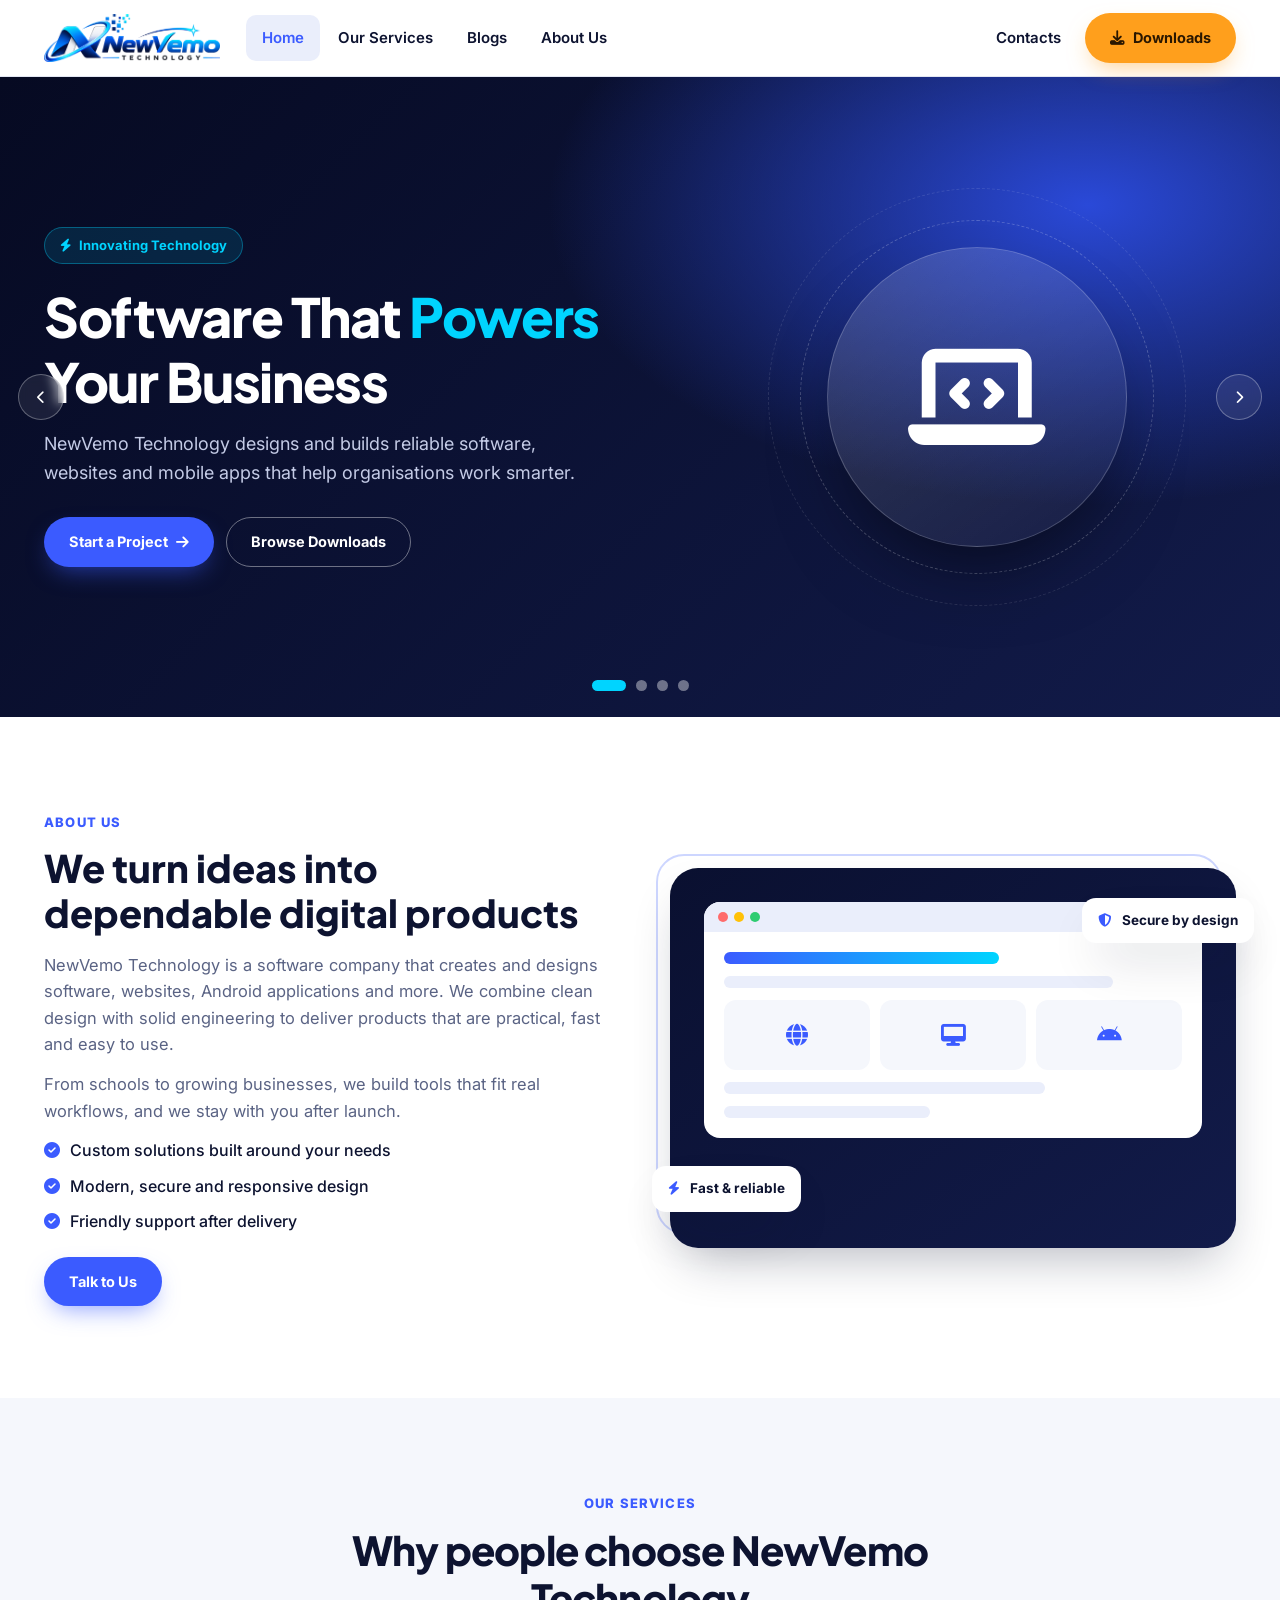
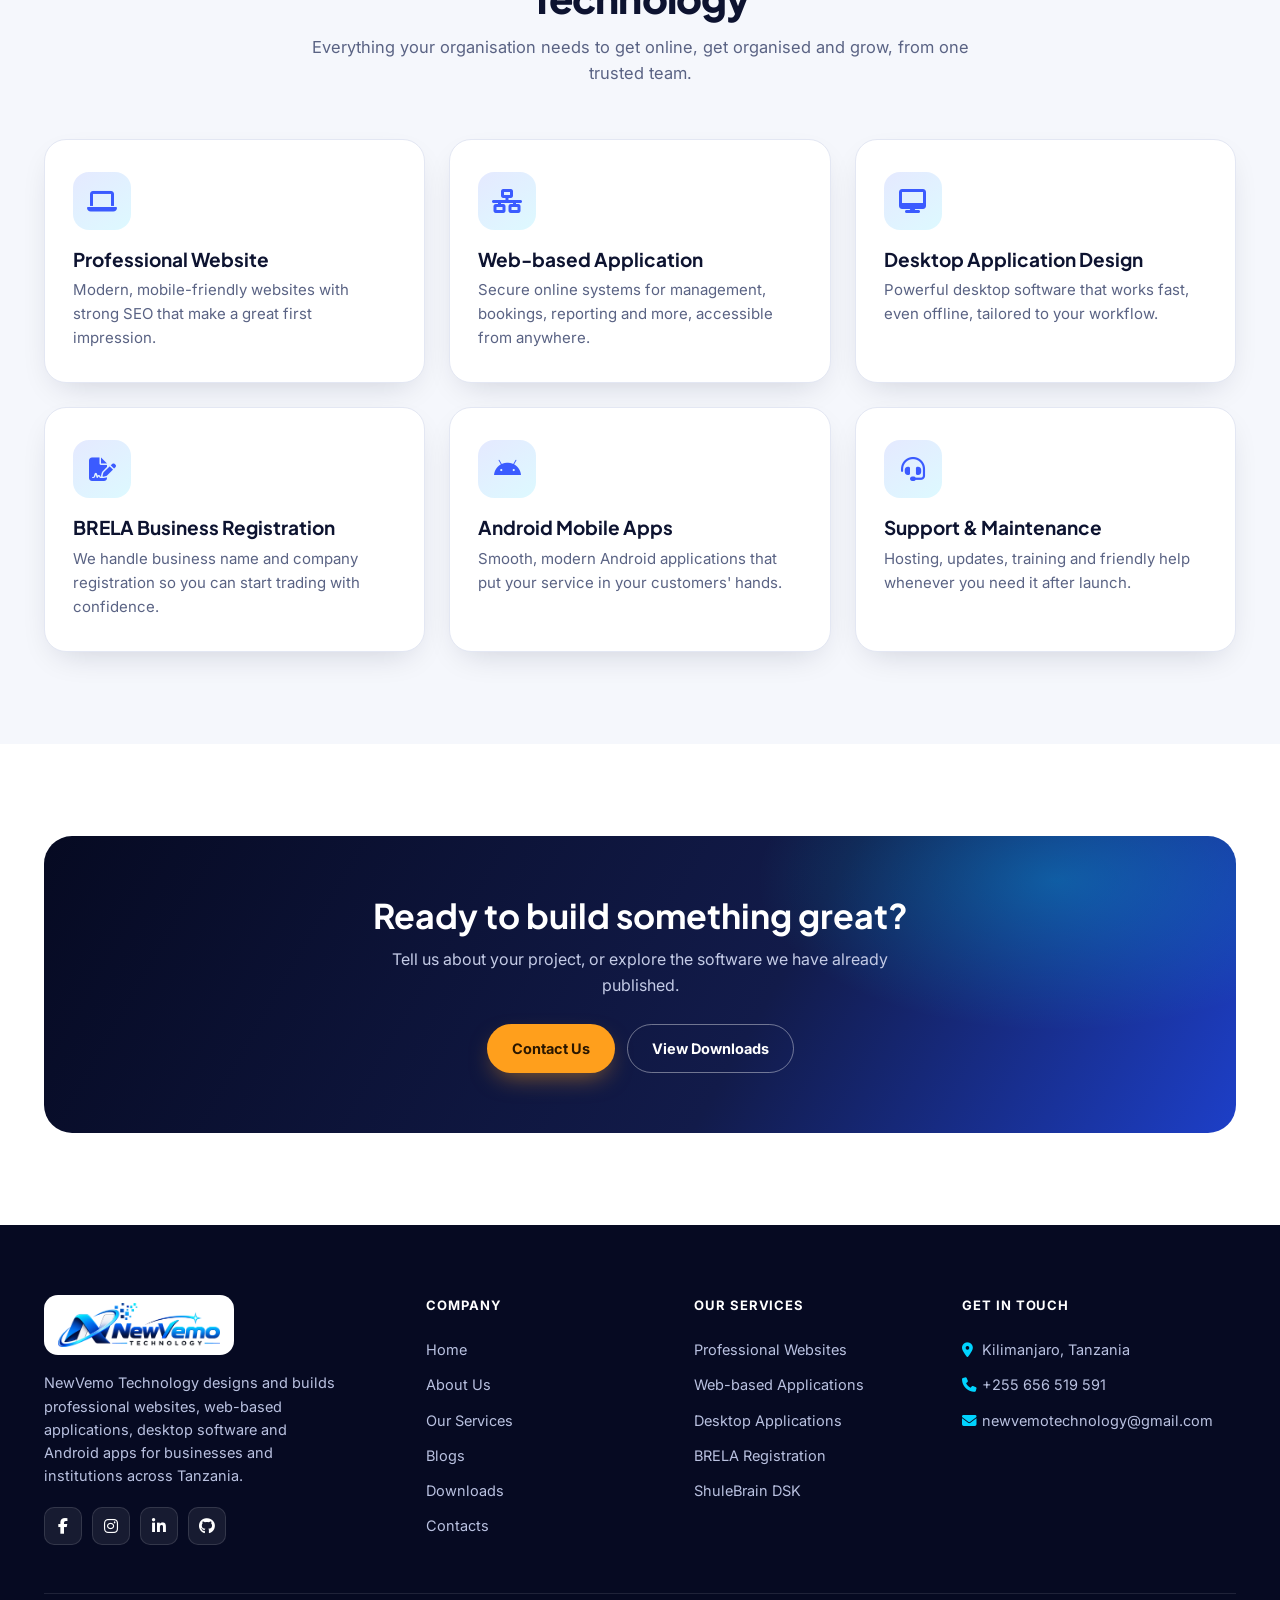
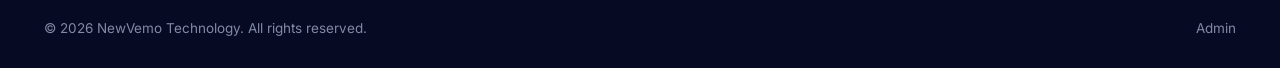
<file: index.html>
<!DOCTYPE html><html lang="en"><head><meta charset="UTF-8"><meta name="viewport" content="width=device-width,initial-scale=1"><title>NewVemo Technology | Website, Software & Android App Development in Tanzania</title><link rel="icon" type="image/png" href="assets/favicon.png"><link rel="preconnect" href="https://fonts.googleapis.com"><link rel="preconnect" href="https://fonts.gstatic.com" crossorigin><link href="https://fonts.googleapis.com/css2?family=Plus+Jakarta+Sans:wght@500;600;700;800&family=Inter:wght@400;500;600;700&display=swap" rel="stylesheet"><link rel="stylesheet" href="https://cdnjs.cloudflare.com/ajax/libs/font-awesome/6.5.1/css/all.min.css"><link rel="stylesheet" href="assets/style.css"><meta name="description" content="NewVemo Technology builds professional websites, web-based applications, desktop software and Android apps in Tanzania, and helps with BRELA business registration."><meta name="robots" content="index, follow, max-image-preview:large"><link rel="canonical" href="https://YOUR-DOMAIN/"><meta property="og:type" content="website"><meta property="og:site_name" content="NewVemo Technology"><meta property="og:title" content="NewVemo Technology | Website, Software & Android App Development in Tanzania"><meta property="og:description" content="NewVemo Technology builds professional websites, web-based applications, desktop software and Android apps in Tanzania, and helps with BRELA business registration."><meta property="og:url" content="https://YOUR-DOMAIN/"><meta property="og:image" content="https://YOUR-DOMAIN/assets/og-image.png"><meta property="og:locale" content="en_US"><meta name="twitter:card" content="summary_large_image"><meta name="twitter:title" content="NewVemo Technology | Website, Software & Android App Development in Tanzania"><meta name="twitter:description" content="NewVemo Technology builds professional websites, web-based applications, desktop software and Android apps in Tanzania, and helps with BRELA business registration."><meta name="twitter:image" content="https://YOUR-DOMAIN/assets/og-image.png"><meta name="theme-color" content="#0a1030"><script type="application/ld+json">{"@context":"https://schema.org","@graph":[{"@type":"Organization","@id":"https://YOUR-DOMAIN/#org","name":"NewVemo Technology","url":"https://YOUR-DOMAIN/","logo":"https://YOUR-DOMAIN/assets/logo.png","email":"newvemotechnology@gmail.com","telephone":"+255656519591","address":{"@type":"PostalAddress","addressRegion":"Kilimanjaro","addressCountry":"TZ"},"description":"Website design, web and desktop applications, Android apps and BRELA business registration."},{"@type":"WebSite","name":"NewVemo Technology","url":"https://YOUR-DOMAIN/","publisher":{"@id":"https://YOUR-DOMAIN/#org"}}]}</script></head><body><section class="hero" data-slider style="padding:0">
<div class="sl s1 on"><div class="wrap sg"><div><span class="tag"><i class="fa-solid fa-bolt"></i>Innovating Technology</span><h1>Software That <em>Powers</em> Your Business</h1><p>NewVemo Technology designs and builds reliable software, websites and mobile apps that help organisations work smarter.</p><div class="sc"><a class="btn bp" href="contact.html">Start a Project <i class="fa-solid fa-arrow-right"></i></a><a class="btn bg" href="downloads.html">Browse Downloads</a></div></div><div class="sv"><div class="orb"><i class="fa-solid fa-laptop-code"></i></div></div></div></div>
<div class="sl s2"><div class="wrap sg"><div><span class="tag"><i class="fa-solid fa-globe"></i>Web Solutions</span><h2>Professional <em>Websites</em> &amp; Web Apps</h2><p>Fast, secure and beautifully designed websites and web-based systems that represent your brand and serve your customers.</p><div class="sc"><a class="btn bp" href="contact.html">Get a Website</a><a class="btn bg" href="blogs.html">Read our Blog</a></div></div><div class="sv"><div class="orb"><i class="fa-solid fa-globe"></i></div></div></div></div>
<div class="sl s3"><div class="wrap sg"><div><span class="tag"><i class="fa-solid fa-desktop"></i>Desktop &amp; Mobile</span><h2>Desktop &amp; <em>Android</em> Applications</h2><p>Custom desktop software and mobile apps built around the way you work, including tools that run offline.</p><div class="sc"><a class="btn bp" href="contact.html">Request an App</a><a class="btn bg" href="downloads.html">Download Software</a></div></div><div class="sv"><div class="orb"><i class="fa-brands fa-android"></i></div></div></div></div>
<div class="sl s4"><div class="wrap sg"><div><span class="tag"><i class="fa-solid fa-building-columns"></i>Business Support</span><h2>BRELA <em>Business Registration</em> Made Easy</h2><p>Start your company the right way. We guide you through business name and company registration from start to finish.</p><div class="sc"><a class="btn bp" href="contact.html">Register Your Business</a><a class="btn bg" href="index.html#why">Why NewVemo</a></div></div><div class="sv"><div class="orb"><i class="fa-solid fa-file-signature"></i></div></div></div></div>
<button class="ar al" aria-label="Previous"><i class="fa-solid fa-chevron-left"></i></button><button class="ar arr" aria-label="Next"><i class="fa-solid fa-chevron-right"></i></button><div class="dots"></div></section>
<section id="about"><div class="wrap ab"><div class="rv"><small>About Us</small><h2>We turn ideas into dependable digital products</h2><p>NewVemo Technology is a software company that creates and designs software, websites, Android applications and more. We combine clean design with solid engineering to deliver products that are practical, fast and easy to use.</p><p>From schools to growing businesses, we build tools that fit real workflows, and we stay with you after launch.</p><ul class="ck"><li><i class="fa-solid fa-circle-check"></i>Custom solutions built around your needs</li><li><i class="fa-solid fa-circle-check"></i>Modern, secure and responsive design</li><li><i class="fa-solid fa-circle-check"></i>Friendly support after delivery</li></ul><a class="btn bp" href="contact.html" style="margin-top:12px">Talk to Us</a></div>
<div class="av rv"><div class="win"><div class="wb"><i></i><i></i><i></i></div><div class="wc"><div class="bar b"></div><div class="bar" style="width:85%"></div><div class="gr3"><div><i class="fa-solid fa-globe"></i></div><div><i class="fa-solid fa-desktop"></i></div><div><i class="fa-brands fa-android"></i></div></div><div class="bar" style="width:70%"></div><div class="bar" style="width:45%"></div></div></div><div class="fc f1"><i class="fa-solid fa-shield-halved"></i>Secure by design</div><div class="fc f2"><i class="fa-solid fa-bolt"></i>Fast &amp; reliable</div></div></div></section>
<section class="alt" id="why"><div class="wrap"><div class="sh rv"><small>Our Services</small><h2>Why people choose NewVemo Technology</h2><p>Everything your organisation needs to get online, get organised and grow, from one trusted team.</p></div><div class="fg">
<div class="fk rv"><div class="fi"><i class="fa-solid fa-laptop"></i></div><h3>Professional Website</h3><p>Modern, mobile-friendly websites with strong SEO that make a great first impression.</p></div>
<div class="fk rv"><div class="fi"><i class="fa-solid fa-network-wired"></i></div><h3>Web-based Application</h3><p>Secure online systems for management, bookings, reporting and more, accessible from anywhere.</p></div>
<div class="fk rv"><div class="fi"><i class="fa-solid fa-desktop"></i></div><h3>Desktop Application Design</h3><p>Powerful desktop software that works fast, even offline, tailored to your workflow.</p></div>
<div class="fk rv"><div class="fi"><i class="fa-solid fa-file-signature"></i></div><h3>BRELA Business Registration</h3><p>We handle business name and company registration so you can start trading with confidence.</p></div>
<div class="fk rv"><div class="fi"><i class="fa-brands fa-android"></i></div><h3>Android Mobile Apps</h3><p>Smooth, modern Android applications that put your service in your customers' hands.</p></div>
<div class="fk rv"><div class="fi"><i class="fa-solid fa-headset"></i></div><h3>Support &amp; Maintenance</h3><p>Hosting, updates, training and friendly help whenever you need it after launch.</p></div></div></div></section>
<section><div class="wrap"><div class="cta rv"><h2>Ready to build something great?</h2><p>Tell us about your project, or explore the software we have already published.</p><div style="display:flex;gap:12px;justify-content:center;flex-wrap:wrap"><a class="btn bo" href="contact.html">Contact Us</a><a class="btn bg" href="downloads.html">View Downloads</a></div></div></div></section>
<footer id="ftr"></footer><script src="assets/config.js"></script><script src="assets/layout.js"></script></body></html>
</file>
<file: assets/style.css>
:root{--n9:#060a22;--n8:#0a1030;--n7:#121b4a;--b:#3b5bff;--b2:#2745e6;--c:#00d4ff;--o:#ff9f1c;--ink:#0d1330;--mu:#5a6384;--ln:#e3e7f3;--p0:#fff;--p1:#f5f7fc;--p2:#eaeefb;--sh:0 12px 34px -14px rgba(13,19,48,.2);--sh2:0 24px 50px -16px rgba(13,19,48,.3)}
*{box-sizing:border-box;margin:0;padding:0}html{scroll-behavior:smooth}
body{font-family:Inter,system-ui,sans-serif;color:var(--ink);background:#fff;-webkit-font-smoothing:antialiased;overflow-x:hidden;line-height:1.6}
h1,h2,h3,h4{font-family:'Plus Jakarta Sans',Inter,sans-serif;line-height:1.2}a{text-decoration:none;color:inherit}ul{list-style:none}button{font-family:inherit;cursor:pointer}img{max-width:100%}
.wrap{max-width:1240px;margin:auto;padding:0 24px}:focus-visible{outline:2px solid var(--b);outline-offset:3px}
.nb{position:sticky;top:0;z-index:100;background:rgba(255,255,255,.92);backdrop-filter:blur(10px);border-bottom:1px solid var(--ln);transition:box-shadow .2s}
.ni{max-width:1240px;margin:auto;padding:0 24px;height:76px;display:flex;align-items:center;gap:26px}
.brand{display:flex;align-items:center;gap:10px}.bm{width:42px;height:42px;border-radius:12px;background:linear-gradient(135deg,var(--b),var(--c));color:#fff;display:grid;place-items:center;font:800 16px 'Plus Jakarta Sans'}
.bw{font:800 21px 'Plus Jakarta Sans';letter-spacing:-.02em;color:var(--n8)}.bw b{color:var(--b)}.brand small{font-size:10.5px;font-weight:700;letter-spacing:.14em;text-transform:uppercase;color:var(--mu);margin-left:-4px;align-self:flex-end;padding-bottom:6px}
.nm{display:flex;gap:2px}.nl{padding:11px 16px;border-radius:10px;font-weight:600;font-size:15px;transition:.15s}.nl:hover,.nl.on{background:var(--p2);color:var(--b)}
.na{margin-left:auto;display:flex;align-items:center;gap:8px}.hb{display:none;width:44px;height:44px;border:1px solid var(--ln);border-radius:10px;background:#fff;font-size:18px}
.btn{display:inline-flex;align-items:center;justify-content:center;gap:8px;padding:12px 24px;border-radius:999px;font-weight:700;font-size:14.5px;border:1px solid transparent;transition:.18s;white-space:nowrap}
.btn:hover{transform:translateY(-2px)}.bp{background:var(--b);color:#fff;box-shadow:0 10px 24px -8px rgba(59,91,255,.6)}.bp:hover{background:var(--b2)}
.bo{background:var(--o);color:#2a1700;box-shadow:0 10px 24px -8px rgba(255,159,28,.55)}.bg{border-color:rgba(255,255,255,.4);color:#fff}.bg:hover{background:rgba(255,255,255,.12)}.bl{border-color:var(--ln);background:#fff}
.dr{position:fixed;inset:0;z-index:200;background:#fff;transform:translateX(100%);transition:.3s;padding:20px}.dr.on{transform:none}.dr a.nl{display:block;font-size:17px;padding:16px;border-bottom:1px solid var(--ln);border-radius:0}.dh{display:flex;justify-content:space-between;align-items:center;margin-bottom:10px}
.hero{position:relative;height:clamp(520px,78vh,640px);background:var(--n8);color:#fff;overflow:hidden}
.sl{position:absolute;inset:0;opacity:0;visibility:hidden;transition:opacity 1.1s ease,visibility 1.1s;display:flex;align-items:center}.sl.on{opacity:1;visibility:visible;z-index:2}
.s1{background:radial-gradient(900px 500px at 85% 20%,#2a49d8 0,transparent 60%),linear-gradient(135deg,var(--n9),var(--n7))}.s2{background:radial-gradient(800px 500px at 15% 90%,#0aa7c9 0,transparent 60%),linear-gradient(135deg,#071a3a,#0e2c63)}.s3{background:radial-gradient(800px 500px at 80% 80%,#7c3aed 0,transparent 60%),linear-gradient(135deg,#0b0f2e,#1b1a5e)}.s4{background:radial-gradient(800px 500px at 20% 20%,#ff9f1c55 0,transparent 60%),linear-gradient(135deg,#0a1030,#16255e)}
.sg{display:grid;grid-template-columns:1.1fr .9fr;gap:40px;align-items:center;width:100%}
.tag{display:inline-flex;gap:8px;align-items:center;padding:7px 15px;border-radius:999px;background:rgba(0,212,255,.12);border:1px solid rgba(0,212,255,.35);color:var(--c);font-size:13px;font-weight:700;margin-bottom:20px}
.sl h1,.sl h2{font-size:clamp(30px,4.6vw,54px);font-weight:800;letter-spacing:-.025em;margin-bottom:16px}.sl h1 em,.sl h2 em{font-style:normal;color:var(--c)}.sl p{font-size:18px;color:#c4cbe6;max-width:540px;margin-bottom:30px}.sc{display:flex;gap:12px;flex-wrap:wrap}
.sv{display:grid;place-items:center}.orb{width:300px;height:300px;border-radius:50%;background:linear-gradient(145deg,rgba(255,255,255,.16),rgba(255,255,255,.03));border:1px solid rgba(255,255,255,.2);display:grid;place-items:center;font-size:110px;color:#fff;position:relative;animation:fl 6s ease-in-out infinite;box-shadow:0 40px 80px -30px rgba(0,0,0,.6)}
.orb:before,.orb:after{content:"";position:absolute;border-radius:50%;border:1px dashed rgba(255,255,255,.22)}.orb:before{inset:-28px}.orb:after{inset:-60px;opacity:.5}
@keyframes fl{50%{transform:translateY(-14px)}}
.ar{position:absolute;top:50%;z-index:5;width:46px;height:46px;border-radius:50%;border:1px solid rgba(255,255,255,.3);background:rgba(255,255,255,.08);color:#fff;transform:translateY(-50%);backdrop-filter:blur(6px)}.ar:hover{background:var(--b)}.al{left:18px}.arr{right:18px}
.dots{position:absolute;bottom:26px;left:0;right:0;display:flex;justify-content:center;gap:10px;z-index:5}.dots button{width:11px;height:11px;border-radius:99px;border:0;background:rgba(255,255,255,.4);transition:.3s}.dots button.on{width:34px;background:var(--c)}
section{padding:92px 0}.alt{background:var(--p1)}.sh{max-width:700px;margin:0 auto 52px;text-align:center}.sh small{display:inline-block;font-size:13px;font-weight:800;color:var(--b);text-transform:uppercase;letter-spacing:.09em;margin-bottom:12px}.sh h2{font-size:clamp(26px,3.4vw,40px);font-weight:800;letter-spacing:-.02em;margin-bottom:12px}.sh p{color:var(--mu);font-size:16.5px}
.ab{display:grid;grid-template-columns:1fr 1fr;gap:60px;align-items:center}.ab small{color:var(--b);font-weight:800;letter-spacing:.09em;text-transform:uppercase;font-size:13px}.ab h2{font-size:clamp(26px,3.2vw,38px);margin:10px 0 16px;font-weight:800}.ab p{color:var(--mu);font-size:16.5px;margin-bottom:14px}
.ck li{display:flex;gap:10px;margin:10px 0;color:var(--ink);font-weight:500}.ck i{color:var(--b);margin-top:4px}
.av{position:relative;border-radius:28px;background:linear-gradient(145deg,var(--n8),var(--n7));padding:34px;min-height:380px;box-shadow:var(--sh2)}.av:before{content:"";position:absolute;inset:-14px 14px 14px -14px;border-radius:28px;border:2px solid var(--b);opacity:.25;z-index:-1}
.win{background:#fff;border-radius:16px;overflow:hidden}.wb{background:var(--p2);padding:10px 14px;display:flex;gap:6px}.wb i{width:10px;height:10px;border-radius:50%;background:#ff6b6b}.wb i:nth-child(2){background:#ffc107}.wb i:nth-child(3){background:#2ecc71}
.wc{padding:20px;display:grid;gap:12px}.bar{height:12px;border-radius:8px;background:var(--p2)}.bar.b{background:linear-gradient(90deg,var(--b),var(--c));width:60%}.gr3{display:grid;grid-template-columns:repeat(3,1fr);gap:10px}.gr3 div{height:70px;border-radius:12px;background:var(--p1);display:grid;place-items:center;color:var(--b);font-size:22px}
.fc{position:absolute;background:#fff;border-radius:14px;padding:12px 16px;box-shadow:var(--sh2);font-weight:700;font-size:13.5px;display:flex;gap:10px;align-items:center;animation:fl 5s ease-in-out infinite}.fc i{color:var(--b)}.f1{right:-18px;top:30px}.f2{left:-18px;bottom:36px;animation-delay:1s}
.fg{display:grid;grid-template-columns:repeat(3,1fr);gap:24px}
.fk{background:#fff;border:1px solid var(--ln);border-radius:22px;padding:32px 28px;box-shadow:var(--sh);transition:.25s;position:relative;overflow:hidden}.fk:hover{transform:translateY(-6px);box-shadow:var(--sh2);border-color:#c9d3ff}
.fk:before{content:"";position:absolute;left:0;top:0;height:4px;width:0;background:linear-gradient(90deg,var(--b),var(--c));transition:.4s}.fk:hover:before{width:100%}
.fi{width:58px;height:58px;border-radius:16px;background:linear-gradient(145deg,#3b5bff22,#00d4ff22);color:var(--b);display:grid;place-items:center;font-size:24px;margin-bottom:18px}.fk h3{font-size:19px;margin-bottom:8px}.fk p{color:var(--mu);font-size:15px}
.cta{background:linear-gradient(120deg,var(--n9),var(--n7) 60%,#1d3fc8);border-radius:28px;padding:60px 40px;color:#fff;text-align:center;position:relative;overflow:hidden}.cta:before{content:"";position:absolute;inset:0;background:radial-gradient(500px 250px at 85% 15%,rgba(0,212,255,.3),transparent 60%)}.cta>*{position:relative}.cta h2{font-size:clamp(24px,3vw,34px);margin-bottom:10px}.cta p{color:#c4cbe6;max-width:560px;margin:0 auto 26px}
.ph{background:radial-gradient(800px 400px at 90% -20%,#2a49d8 0,transparent 60%),linear-gradient(160deg,var(--n9),var(--n7));color:#fff;padding:60px 0 70px}.bc{font-size:13.5px;color:#a9b3dc;font-weight:600;margin-bottom:14px}.bc a:hover{color:#fff}.ph h1{font-size:clamp(28px,4vw,44px);font-weight:800;margin-bottom:10px}.ph p{color:#c4cbe6;max-width:600px}
.tb{display:flex;flex-wrap:wrap;gap:12px;justify-content:space-between;align-items:center;margin-bottom:30px}.chips{display:flex;flex-wrap:wrap;gap:8px}.chips button{padding:9px 18px;border-radius:99px;border:1px solid var(--ln);background:#fff;font-weight:600;font-size:14px;transition:.15s}.chips button.on,.chips button:hover{background:var(--b);color:#fff;border-color:var(--b)}
.sr{padding:12px 20px;border:1.5px solid var(--ln);border-radius:99px;min-width:260px;font:14.5px Inter;background:#fff}.sr:focus{outline:0;border-color:var(--b);box-shadow:0 0 0 4px rgba(59,91,255,.14)}
.gd{display:grid;grid-template-columns:repeat(auto-fill,minmax(310px,1fr));gap:24px}
.cd{background:#fff;border:1px solid var(--ln);border-radius:22px;overflow:hidden;box-shadow:var(--sh);display:flex;flex-direction:column;transition:.25s}.cd:hover{transform:translateY(-6px);box-shadow:var(--sh2)}
.cv{height:140px;display:grid;place-items:center;font-size:48px;color:#fff;position:relative}.k0{background:linear-gradient(135deg,#3b5bff,#00d4ff)}.k1{background:linear-gradient(135deg,#0ea5a4,#22d3a0)}.k2{background:linear-gradient(135deg,#7c3aed,#ec4899)}.k3{background:linear-gradient(135deg,#ff9f1c,#ff5e62)}.k4{background:linear-gradient(135deg,#0a1030,#3b5bff)}
.cb{position:absolute;top:12px;left:12px;background:rgba(255,255,255,.95);color:var(--b);font-size:11.5px;font-weight:800;padding:4px 12px;border-radius:99px;text-transform:uppercase;letter-spacing:.05em}.lt{position:absolute;top:12px;right:12px;background:var(--o);color:#2a1700;font-size:11.5px;font-weight:800;padding:4px 12px;border-radius:99px}
.cc{padding:22px;display:flex;flex-direction:column;gap:10px;flex:1}.cc h3{font-size:19px}.cc p{color:var(--mu);font-size:14.5px}.mt{display:flex;flex-wrap:wrap;gap:6px 14px;font-size:12.5px;color:var(--mu);font-weight:600}.mt i{color:var(--b);margin-right:5px}
details{border-top:1px dashed var(--ln);padding-top:10px;font-size:14px}summary{cursor:pointer;font-weight:700;color:var(--b)}details ul{margin:8px 0 0 4px}details li{padding:3px 0;color:var(--mu)}details li:before{content:"✓ ";color:var(--b);font-weight:800}
.cc .btn{margin-top:auto;width:100%}.em{text-align:center;padding:60px 20px;color:var(--mu);grid-column:1/-1}.em i{font-size:40px;color:var(--b);margin-bottom:12px;display:block}
.art{max-width:800px;margin:auto}.art h1{font-size:clamp(28px,4vw,42px);margin:12px 0}.art .ct{font-size:17px;line-height:1.85;color:#2b3252}.art .ct h2,.art .ct h3{margin:28px 0 10px}.art .ct p,.art .ct ul,.art .ct ol{margin-bottom:16px}.art .ct ul{list-style:disc;padding-left:22px}.art .ct ol{padding-left:22px}.art .ct a{color:var(--b);text-decoration:underline}
.cg{display:grid;grid-template-columns:.85fr 1.15fr;gap:32px;align-items:start}.ic,.fm{background:#fff;border:1px solid var(--ln);border-radius:22px;box-shadow:var(--sh);padding:32px}.ic h3,.fm h3{font-size:21px;margin-bottom:6px}.ic>p,.fm>p{color:var(--mu);font-size:14.5px;margin-bottom:20px}
.ir{display:flex;gap:14px;padding:16px 0;border-top:1px solid var(--ln)}.ir:first-of-type{border:0}.ii{width:44px;height:44px;border-radius:12px;background:linear-gradient(145deg,#3b5bff22,#00d4ff22);color:var(--b);display:grid;place-items:center;flex:none}.ir b{display:block;font-size:14.5px}.ir span,.ir a{font-size:14px;color:var(--mu)}
.sb{margin-top:22px;border-radius:22px;padding:26px;color:#fff;background:linear-gradient(150deg,var(--n9),var(--n7) 70%,#1d3fc8)}.sb b{display:block;margin-bottom:6px}.sb span{font-size:14px;color:#c4cbe6}
.fr{display:grid;grid-template-columns:1fr 1fr;gap:16px}.fd{margin-bottom:16px}.fd label{display:block;font-size:13.5px;font-weight:700;margin-bottom:6px}.fd input,.fd textarea,.fd select{width:100%;padding:13px 15px;border:1.5px solid var(--ln);border-radius:12px;font:14.5px Inter;background:var(--p1);color:var(--ink)}.fd textarea{min-height:130px;resize:vertical}.fd input:focus,.fd textarea:focus,.fd select:focus{outline:0;border-color:var(--b);background:#fff;box-shadow:0 0 0 4px rgba(59,91,255,.14)}
#contactStatus{margin-top:14px;text-align:center;font-weight:700;font-size:14.5px;min-height:20px}.status-success{color:#0e9a85}.status-error{color:#d64545}.status-pending{color:var(--mu)}
.so{display:flex;gap:10px;margin-top:20px}.so a{width:38px;height:38px;border-radius:10px;display:grid;place-items:center;background:rgba(255,255,255,.07);border:1px solid rgba(255,255,255,.12);color:#fff;transition:.2s}.so a:hover{background:var(--b)}
footer{background:var(--n9);color:#b9c1e0;padding-top:70px}.ft{display:grid;grid-template-columns:1.5fr 1fr 1fr 1.2fr;gap:40px;padding-bottom:48px;border-bottom:1px solid rgba(255,255,255,.1)}footer .bw{color:#fff}footer .brand small{color:#8e98c4}footer p{font-size:14.5px;margin:16px 0;max-width:300px}footer h5{color:#fff;font-size:13px;text-transform:uppercase;letter-spacing:.07em;margin-bottom:16px}footer li{padding:6px 0;font-size:14.5px}footer li a:hover{color:#fff}footer li i{color:var(--c);width:20px}
.fb{display:flex;justify-content:space-between;flex-wrap:wrap;gap:12px;padding:24px 0 28px;font-size:13.5px;color:#8189a6}.fb a:hover{color:#fff}
.rv{opacity:0;transform:translateY(26px);transition:.7s}.rv.in{opacity:1;transform:none}
.adm{display:grid;grid-template-columns:230px 1fr;min-height:100vh;background:var(--p1)}.as{background:var(--n9);color:#c4cbe6;padding:22px 14px;position:sticky;top:0;height:100vh}.as .bw{color:#fff;display:block;padding:0 10px 20px}.as button{display:flex;gap:10px;align-items:center;width:100%;padding:12px 14px;border:0;background:none;color:inherit;border-radius:10px;font-weight:600;font-size:14.5px;text-align:left}.as button.on,.as button:hover{background:rgba(255,255,255,.1);color:#fff}
.am{padding:30px;max-width:1100px}.am h2{font-size:24px;margin-bottom:20px}.pn{display:none}.pn.on{display:block}.box{background:#fff;border:1px solid var(--ln);border-radius:18px;padding:24px;margin-bottom:24px;box-shadow:var(--sh)}.box h3{margin-bottom:14px;font-size:18px}
.tbl{width:100%;border-collapse:collapse;font-size:14px}.tbl th{text-align:left;padding:10px;background:var(--p1);font-size:12.5px;text-transform:uppercase;letter-spacing:.05em;color:var(--mu)}.tbl td{padding:12px 10px;border-top:1px solid var(--ln);vertical-align:middle}.tbl .bt{padding:6px 12px;border-radius:8px;border:1px solid var(--ln);background:#fff;font-weight:600;font-size:12.5px;margin-right:4px}.tbl .bt.d{color:#d64545}
.bd{display:inline-block;padding:3px 10px;border-radius:99px;font-size:11.5px;font-weight:800;background:var(--p2);color:var(--b)}.bd.g{background:#dcfce7;color:#15803d}.bd.y{background:#fef3c7;color:#b45309}
.lg{min-height:100vh;display:grid;place-items:center;background:linear-gradient(160deg,var(--n9),var(--n7));padding:20px}.lg .box{width:min(420px,100%)}
.hid{display:none!important}#toast{position:fixed;right:20px;top:20px;z-index:999;padding:14px 20px;border-radius:12px;background:var(--n8);color:#fff;font-weight:600;box-shadow:var(--sh2);transform:translateX(130%);transition:.35s}#toast.on{transform:none}#toast.err{background:#d64545}#toast.ok{background:#0e9a85}
@media(max-width:1000px){.fg{grid-template-columns:1fr 1fr}.ft{grid-template-columns:1fr 1fr}.ab,.cg{grid-template-columns:1fr}.sg{grid-template-columns:1fr}.sv{display:none}.adm{grid-template-columns:1fr}.as{position:static;height:auto;display:flex;flex-wrap:wrap}.as .bw{width:100%}.as button{width:auto}}
@media(max-width:860px){.nm,.na .nl{display:none}.hb{display:block}.ar{display:none}}
@media(max-width:600px){section{padding:64px 0}.fg,.ft,.fr{grid-template-columns:1fr}.ni{height:68px}.fc{display:none}.sr{width:100%}}
@media(prefers-reduced-motion:reduce){*{animation:none!important;transition:none!important}}

.brand img{height:48px;width:auto;display:block}.lw{display:inline-block;background:#fff;border-radius:14px;padding:8px 14px}.lw .brand img{height:44px}
.as .lw{margin:0 6px 20px}.lg .lw{display:block;text-align:center;margin-bottom:16px;background:var(--p1)}

section[id]{scroll-margin-top:76px}
</file>
